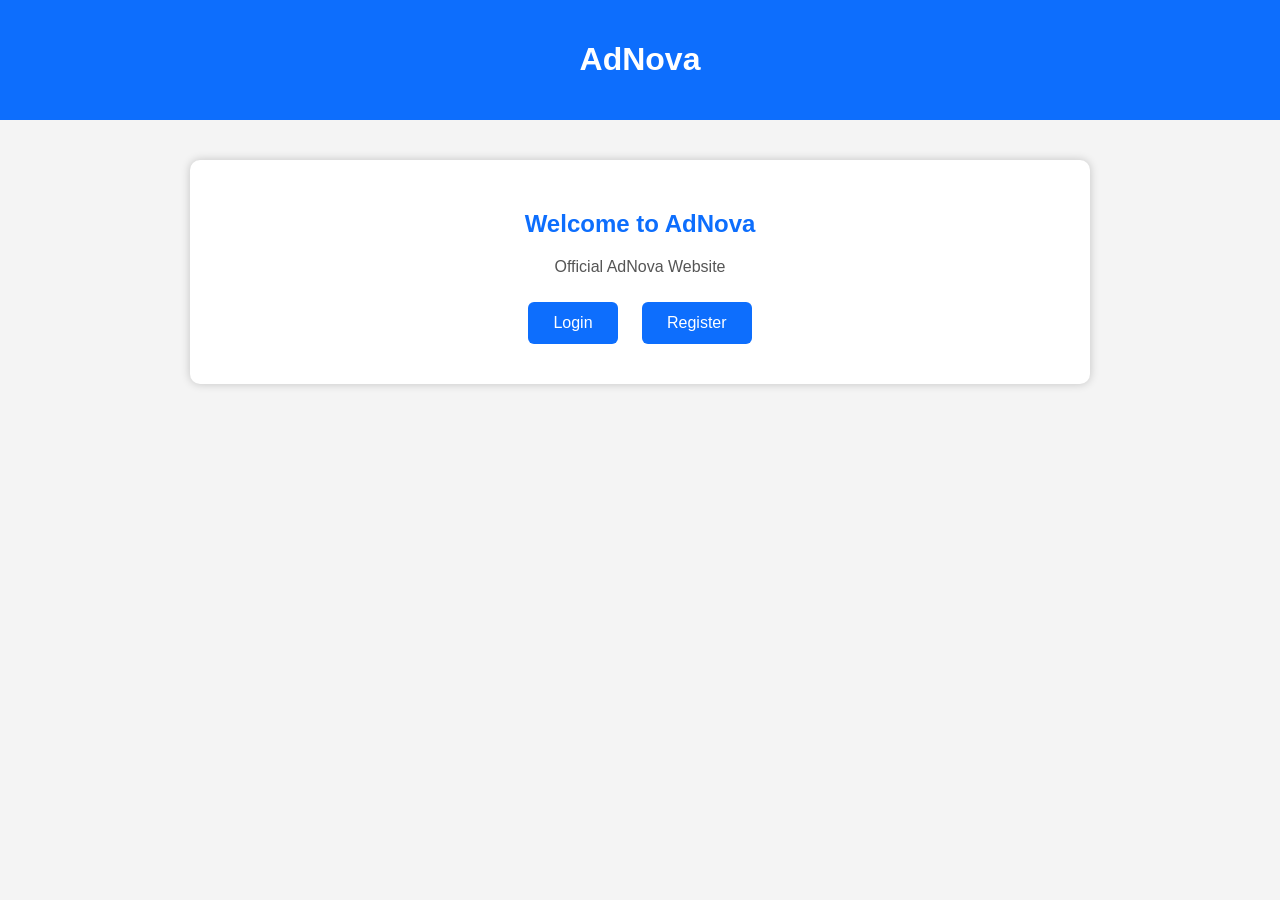
<file: index.html>
<!DOCTYPE html>
<html lang="en">
<head>
<meta charset="UTF-8">
<meta name="viewport" content="width=device-width, initial-scale=1.0">
<title>AdNova</title>

<style>
body{
    margin:0;
    font-family:Arial,sans-serif;
    background:#f4f4f4;
}

header{
    background:#0d6efd;
    color:#fff;
    text-align:center;
    padding:20px;
}

.container{
    max-width:900px;
    margin:40px auto;
    text-align:center;
}

.card{
    background:#fff;
    padding:30px;
    border-radius:10px;
    box-shadow:0 0 10px rgba(0,0,0,.2);
}

h2{
    color:#0d6efd;
}

p{
    color:#555;
}

.btn{
    display:inline-block;
    margin:10px;
    padding:12px 25px;
    background:#0d6efd;
    color:#fff;
    text-decoration:none;
    border-radius:6px;
}

.btn:hover{
    background:#084298;
}
</style>
</head>

<body>

<header>
    <h1>AdNova</h1>
</header>

<div class="container">
    <div class="card">
        <h2>Welcome to AdNova</h2>
        <p>Official AdNova Website</p>

        <a href="login.html" class="btn">Login</a>
        <a href="register.html" class="btn">Register</a>
    </div>
</div>

</body>
</html>
</file>
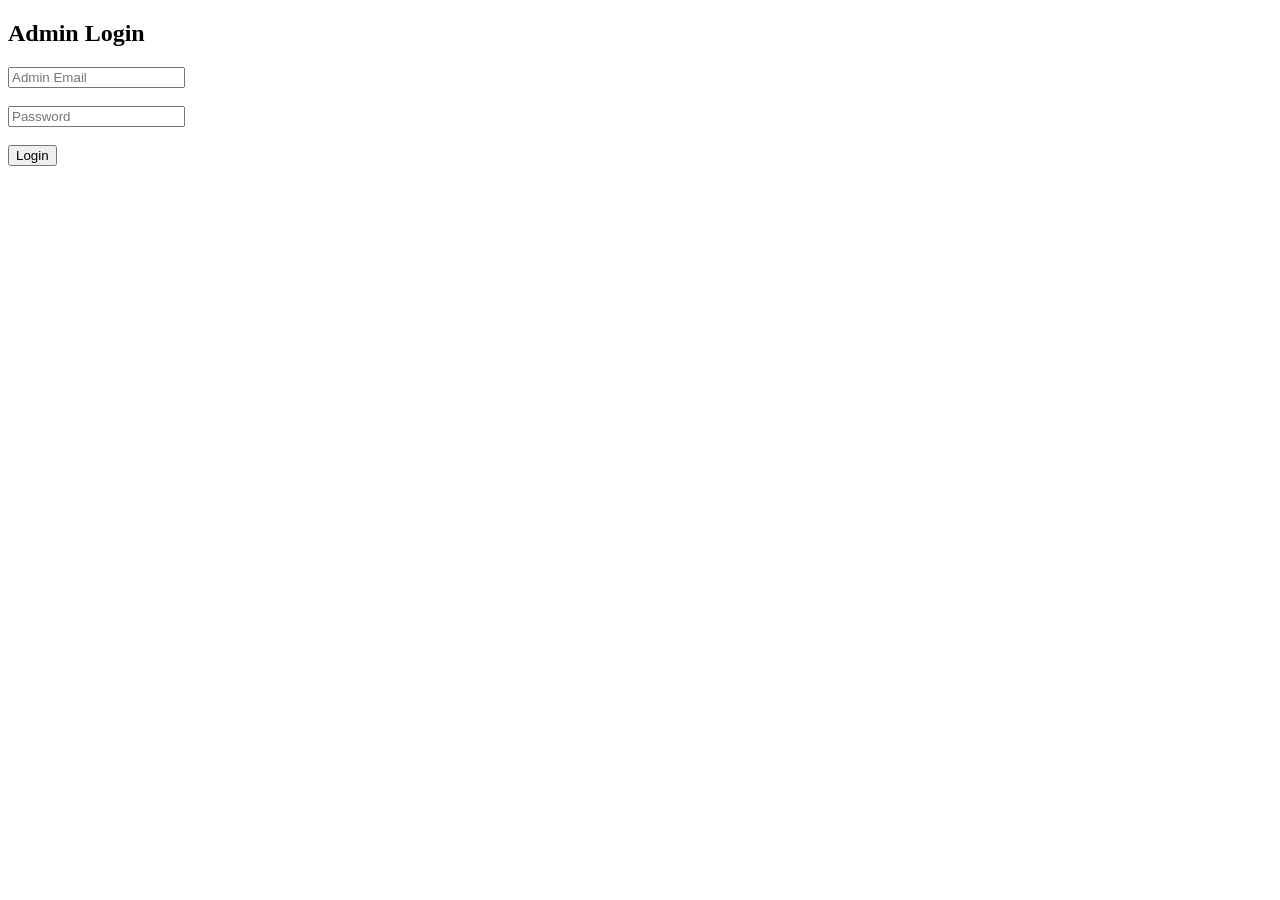
<file: admin/index.html>
<!DOCTYPE html>
<html lang="ur">
<head>
  <meta charset="UTF-8">
  <meta name="viewport" content="width=device-width, initial-scale=1.0">
  <title>Admin Login</title>
</head>
<body>

  <h2>Admin Login</h2>

  <form>
    <input type="email" placeholder="Admin Email" required><br><br>

    <input type="password" placeholder="Password" required><br><br>

    <button type="submit">Login</button>
  </form>

</body>
</html>
</file>
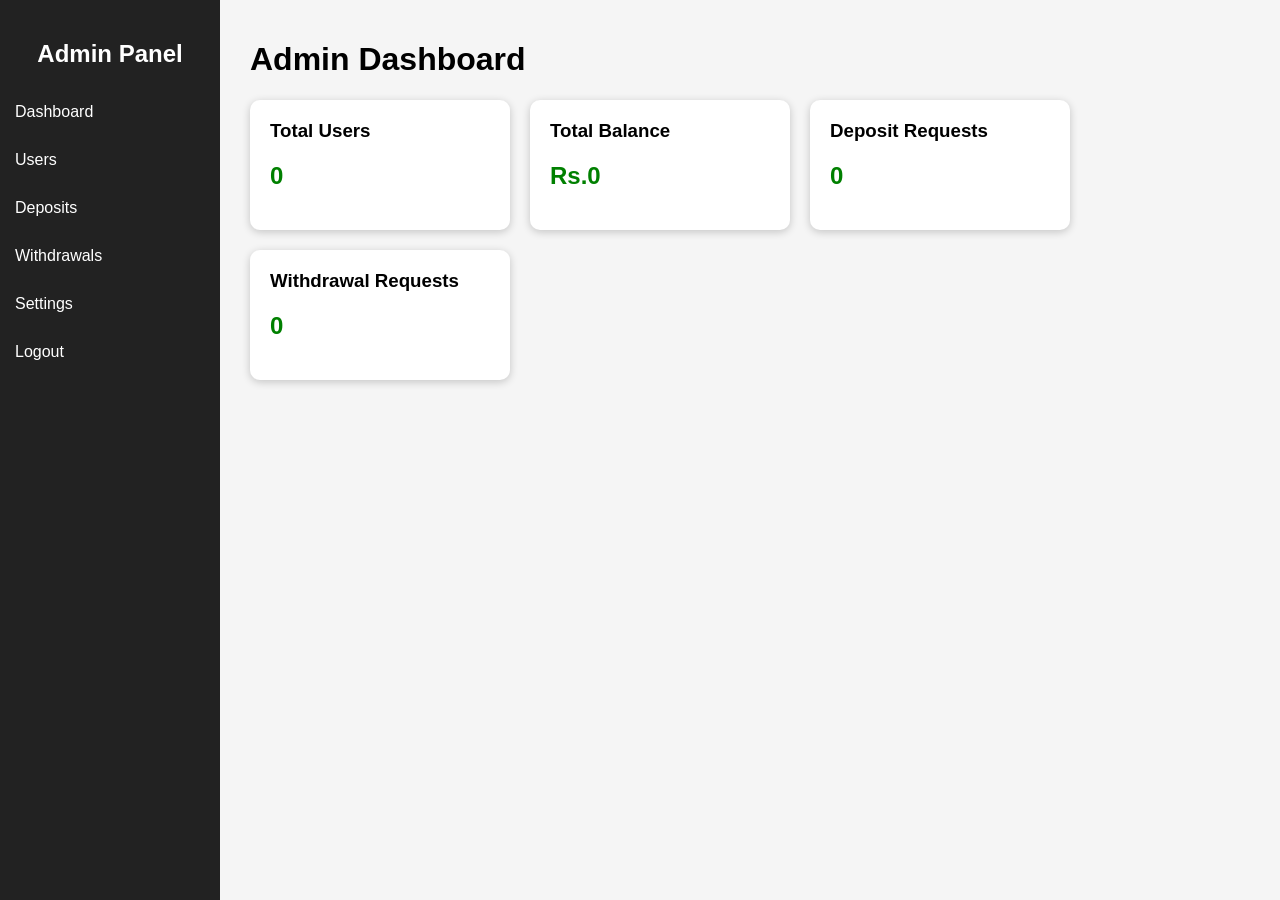
<file: dashboard.html>
<!DOCTYPE html>
<html lang="ur">
<head>
<meta charset="UTF-8">
<meta name="viewport" content="width=device-width, initial-scale=1.0">
<title>Admin Dashboard</title>

<style>
body{
    margin:0;
    font-family:Arial,sans-serif;
    background:#f5f5f5;
}
.sidebar{
    width:220px;
    height:100vh;
    background:#222;
    color:#fff;
    position:fixed;
    padding-top:20px;
}
.sidebar h2{
    text-align:center;
}
.sidebar a{
    display:block;
    color:#fff;
    text-decoration:none;
    padding:15px;
}
.sidebar a:hover{
    background:#444;
}
.main{
    margin-left:230px;
    padding:20px;
}
.cards{
    display:flex;
    gap:20px;
    flex-wrap:wrap;
}
.card{
    background:#fff;
    padding:20px;
    border-radius:10px;
    width:220px;
    box-shadow:0 2px 8px rgba(0,0,0,.2);
}
.card h3{
    margin:0;
}
.card h2{
    color:green;
}
</style>

</head>
<body>

<div class="sidebar">
<h2>Admin Panel</h2>

<a href="#">Dashboard</a>
<a href="#">Users</a>
<a href="#">Deposits</a>
<a href="#">Withdrawals</a>
<a href="#">Settings</a>
<a href="index.html">Logout</a>

</div>

<div class="main">

<h1>Admin Dashboard</h1>

<div class="cards">

<div class="card">
<h3>Total Users</h3>
<h2>0</h2>
</div>

<div class="card">
<h3>Total Balance</h3>
<h2>Rs.0</h2>
</div>

<div class="card">
<h3>Deposit Requests</h3>
<h2>0</h2>
</div>

<div class="card">
<h3>Withdrawal Requests</h3>
<h2>0</h2>
</div>

</div>

</div>

</body>
</html>
</file>
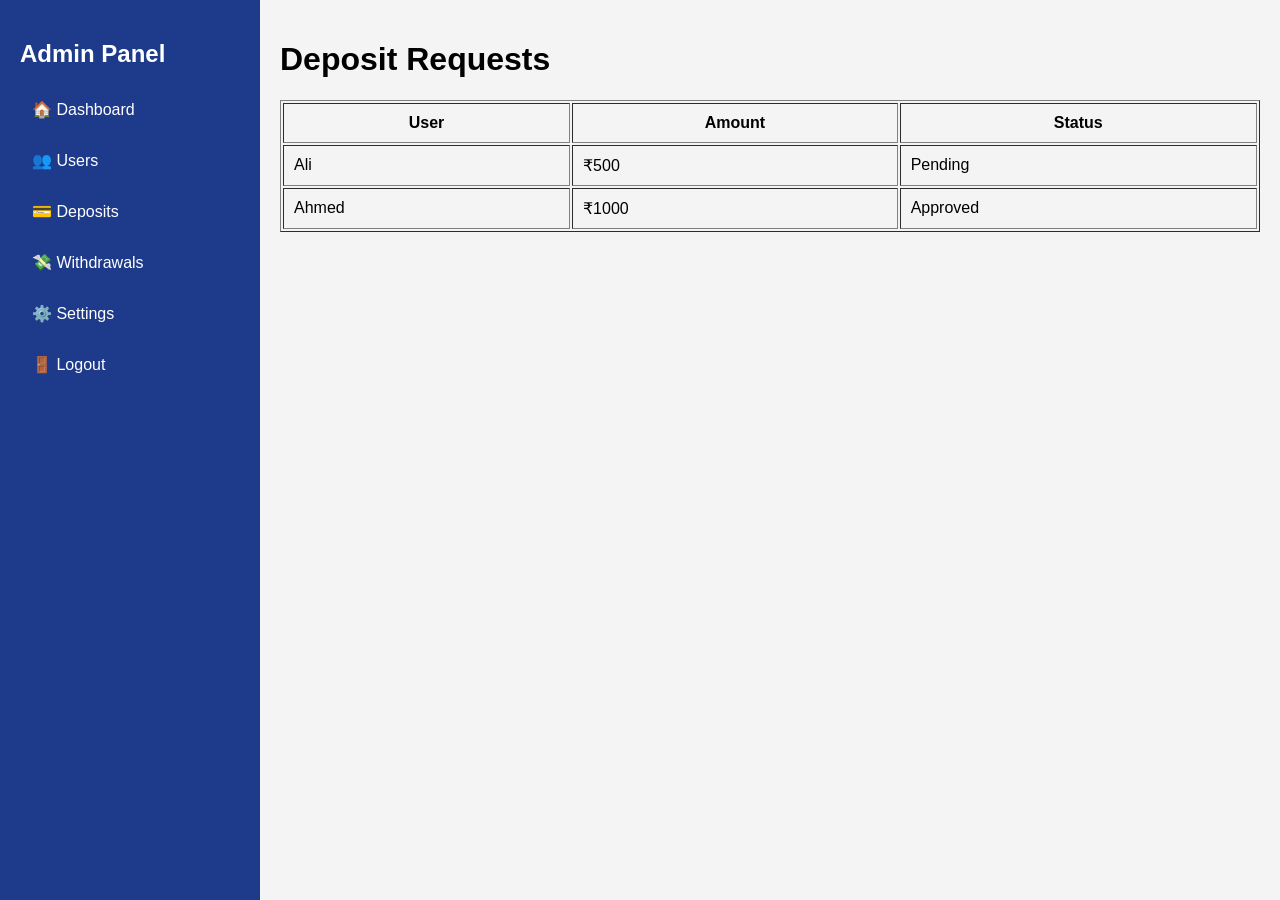
<file: deposits.html>
<!DOCTYPE html>
<html lang="en">
<head>
<meta charset="UTF-8">
<meta name="viewport" content="width=device-width, initial-scale=1.0">
<title>Deposit Requests</title>
<link rel="stylesheet" href="style.css">
</head>
<body>

<div class="sidebar">
<h2>Admin Panel</h2>

<a href="dashboard.html">🏠 Dashboard</a>
<a href="users.html">👥 Users</a>
<a href="deposits.html">💳 Deposits</a>
<a href="withdrawals.html">💸 Withdrawals</a>
<a href="settings.html">⚙️ Settings</a>
<a href="index.html">🚪 Logout</a>
</div>

<div class="main">
<h1>Deposit Requests</h1>

<table border="1" width="100%" cellpadding="10">
<tr>
<th>User</th>
<th>Amount</th>
<th>Status</th>
</tr>

<tr>
<td>Ali</td>
<td>₹500</td>
<td>Pending</td>
</tr>

<tr>
<td>Ahmed</td>
<td>₹1000</td>
<td>Approved</td>
</tr>

</table>

</div>

</body>
</html>
</file>
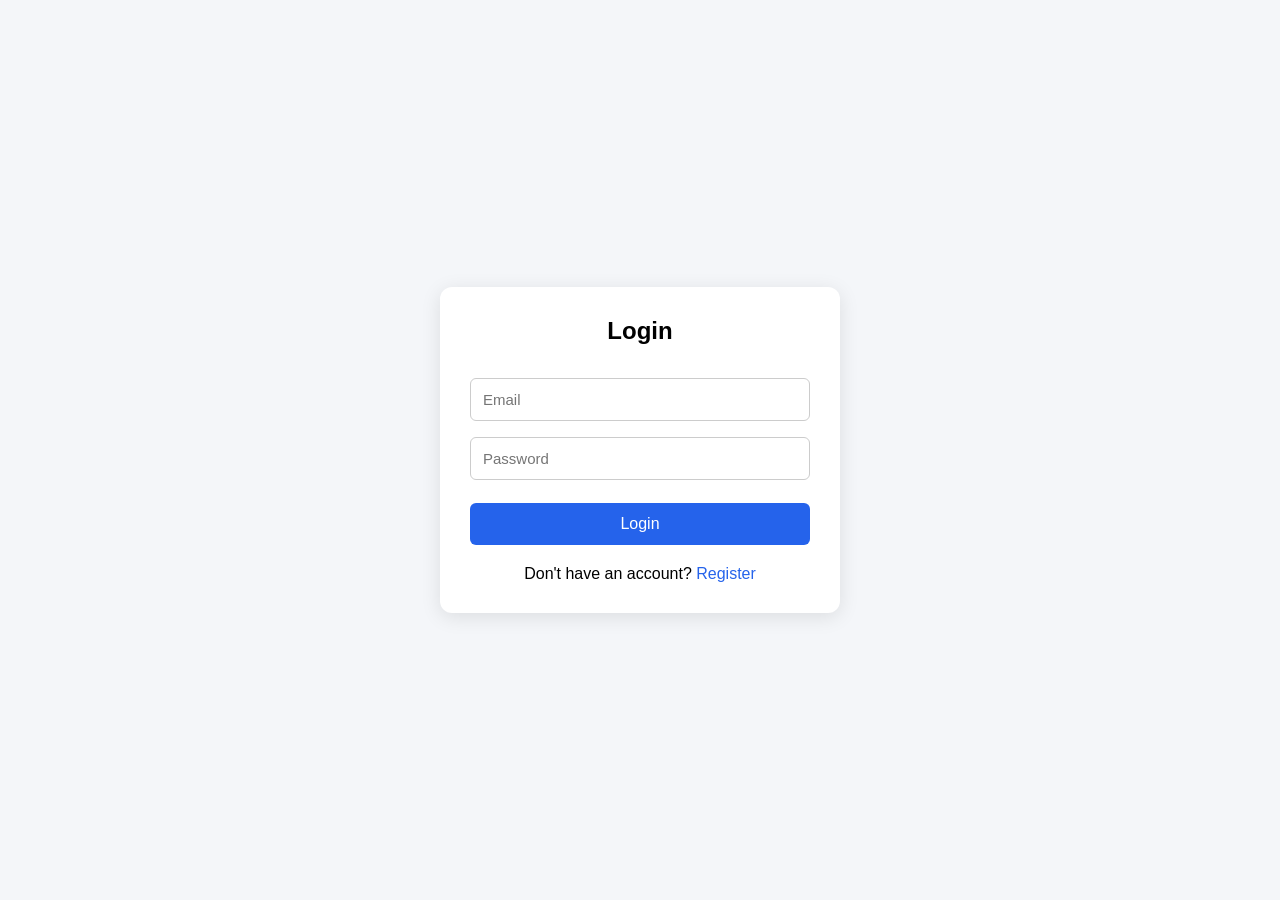
<file: login.html>
<!DOCTYPE html>
<html lang="en">
<head>
<meta charset="UTF-8">
<meta name="viewport" content="width=device-width, initial-scale=1.0">
<title>Login - AdNova</title>

<style>
*{
    box-sizing:border-box;
    margin:0;
    padding:0;
    font-family:Arial,sans-serif;
}

body{
    background:#f4f6f9;
    display:flex;
    justify-content:center;
    align-items:center;
    min-height:100vh;
}

.box{
    background:white;
    width:90%;
    max-width:400px;
    padding:30px;
    border-radius:12px;
    box-shadow:0 4px 20px rgba(0,0,0,.1);
}

h2{
    text-align:center;
    margin-bottom:25px;
}

input{
    width:100%;
    padding:12px;
    margin:8px 0;
    border:1px solid #ccc;
    border-radius:6px;
    font-size:15px;
}

button{
    width:100%;
    padding:12px;
    margin-top:15px;
    background:#2563eb;
    color:white;
    border:none;
    border-radius:6px;
    font-size:16px;
    cursor:pointer;
}

.message{
    text-align:center;
    margin-top:15px;
    font-size:14px;
}

a{
    color:#2563eb;
    text-decoration:none;
}
</style>
</head>

<body>

<div class="box">

<h2>Login</h2>

<form id="loginForm">

<input type="email" id="email" placeholder="Email" required>

<input type="password" id="password" placeholder="Password" required>

<button type="submit">Login</button>

</form>

<div class="message" id="message"></div>

<p style="text-align:center;margin-top:20px;">
Don't have an account?
<a href="register.html">Register</a>
</p>

</div>

<script>

document.getElementById("loginForm").addEventListener("submit", function(e){

e.preventDefault();

const email = document.getElementById("email").value.trim();
const password = document.getElementById("password").value;

let users = JSON.parse(localStorage.getItem("adnovaUsers")) || [];

const user = users.find(function(u){
    return u.email === email && u.password === password;
});

if(user){

localStorage.setItem("adnovaLoggedInUser", JSON.stringify(user));

document.getElementById("message").innerHTML =
"Login successful!";

setTimeout(function(){
    window.location.href = "plans.html";
}, 1000);

}else{

document.getElementById("message").innerHTML =
"Invalid email or password.";

}

});

</script>

</body>
</html>
</file>
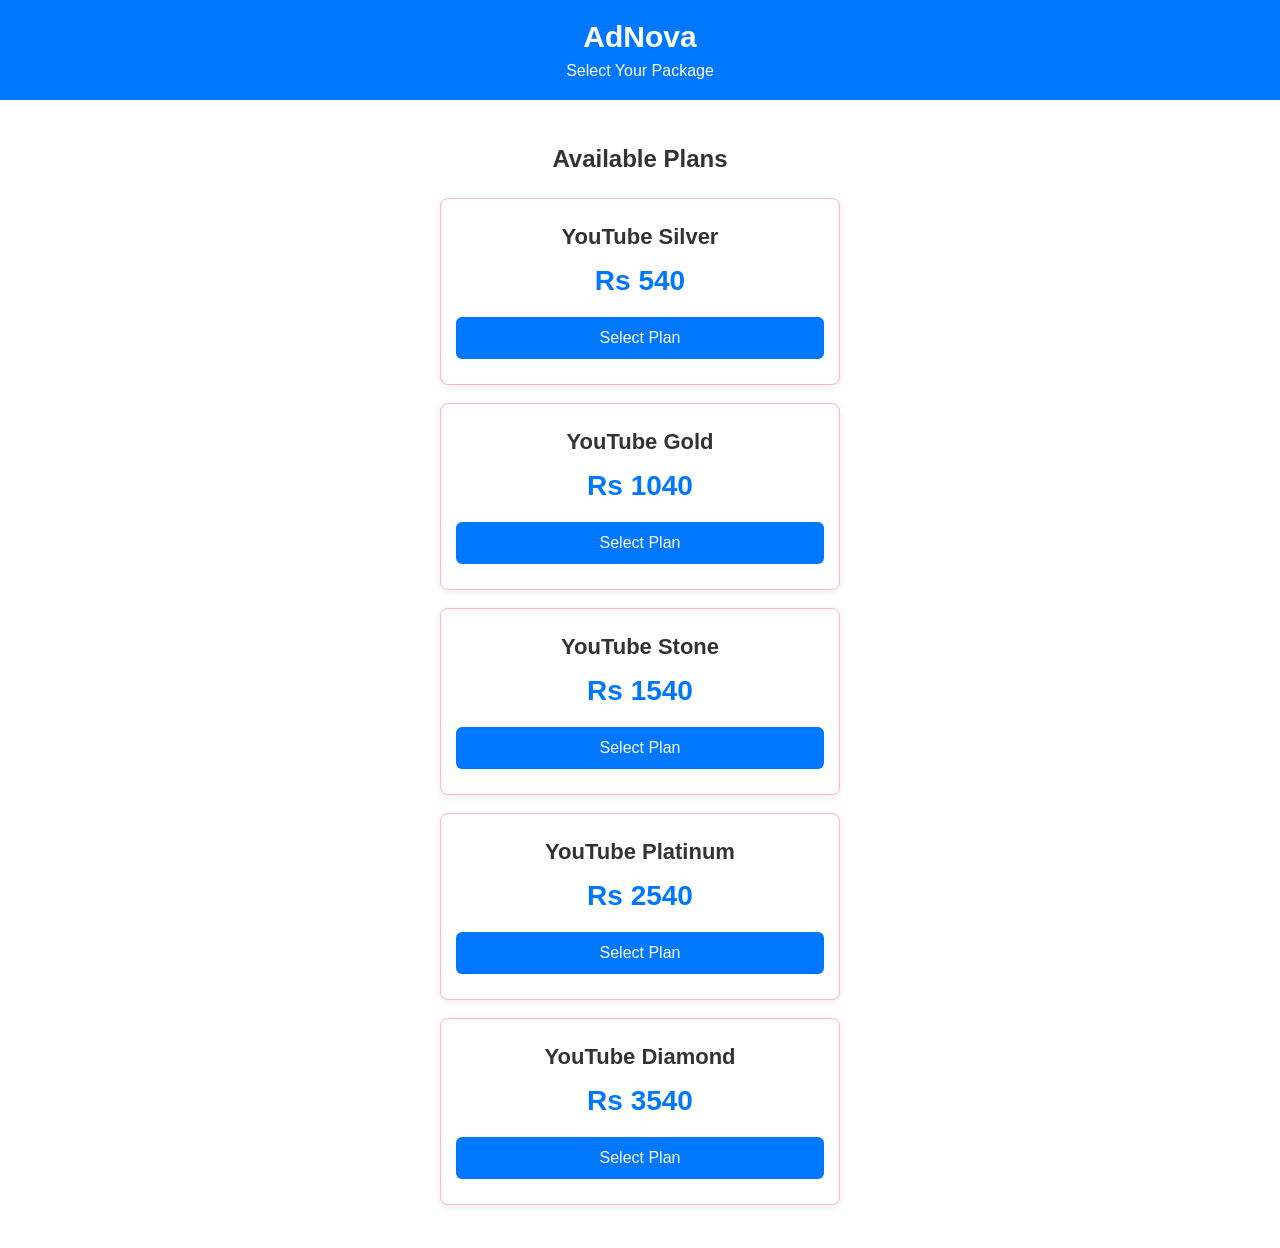
<file: payment.html>
<!DOCTYPE html>
<html lang="en">
<head>
<meta charset="UTF-8">
<meta name="viewport" content="width=device-width, initial-scale=1.0">

<title>AdNova Payment</title>

<style>
*{
    box-sizing:border-box;
    margin:0;
    padding:0;
    font-family:Arial,sans-serif;
}

body{
    background:#f4f6f9;
    min-height:100vh;
}

.header{
    background:#0077ff;
    color:white;
    text-align:center;
    padding:20px;
}

.container{
    width:90%;
    max-width:500px;
    margin:25px auto;
}

.box{
    background:white;
    padding:25px;
    border-radius:12px;
    box-shadow:0 3px 15px rgba(0,0,0,.1);
}

h2{
    text-align:center;
    margin-bottom:20px;
}

.payment-info{
    background:#eef5ff;
    padding:18px;
    border-radius:8px;
    margin-bottom:20px;
}

.payment-info p{
    margin:10px 0;
    font-size:16px;
}

.amount{
    font-size:24px;
    font-weight:bold;
    color:#0077ff;
}

label{
    display:block;
    margin-top:15px;
    margin-bottom:6px;
    font-weight:bold;
}

input{
    width:100%;
    padding:12px;
    border:1px solid #ccc;
    border-radius:6px;
    font-size:15px;
}

button{
    width:100%;
    padding:13px;
    margin-top:20px;
    background:#0077ff;
    color:white;
    border:none;
    border-radius:6px;
    font-size:16px;
    cursor:pointer;
}

button:hover{
    background:#005fcc;
}

.message{
    text-align:center;
    margin-top:15px;
    font-weight:bold;
}
</style>
</head>

<body>

<div class="header">
    <h1>AdNova Payment</h1>
</div>

<div class="container">

<div class="box">

<h2>Complete Your Payment</h2>

<div class="payment-info">

<p>
<strong>Selected Package:</strong>
<span id="planName">Loading...</span>
</p>

<p>
<strong>Payment Amount:</strong>
<span class="amount" id="planPrice">Loading...</span>
</p>

<hr>

<p>
<strong>Payment Method:</strong>
EasyPaisa
</p>

<p>
<strong>Account Name:</strong>
Muhammad Sajid
</p>

<p>
<strong>Account Number:</strong>
03482529433
</p>

</div>

<form id="paymentForm">

<label>Transaction ID</label>

<input
type="text"
id="transactionId"
placeholder="Enter Transaction ID"
required
>

<label>Payment Screenshot</label>

<input
type="file"
id="paymentScreenshot"
accept="image/*"
required
>

<button type="submit">
Submit Payment
</button>

</form>

<div class="message" id="message"></div>

</div>

</div>

<script>

const loggedInUser =
JSON.parse(localStorage.getItem("adnovaLoggedInUser"));

const selectedPlan =
JSON.parse(localStorage.getItem("adnovaSelectedPlan"));

if(!loggedInUser){

window.location.href = "login.html";

}

if(!selectedPlan){

window.location.href = "plans.html";

}

document.getElementById("planName").innerText =
selectedPlan.plan;

document.getElementById("planPrice").innerText =
selectedPlan.price;


document.getElementById("paymentForm")
.addEventListener("submit", function(e){

e.preventDefault();

const transactionId =
document.getElementById("transactionId").value.trim();

const screenshot =
document.getElementById("paymentScreenshot").files[0];

if(!screenshot){

document.getElementById("message").innerText =
"Please upload payment screenshot.";

return;

}

let payments =
JSON.parse(localStorage.getItem("adnovaPayments")) || [];

const newPayment = {

name: loggedInUser.name,

email: loggedInUser.email,

plan: selectedPlan.plan,

price: selectedPlan.price,

transactionId: transactionId,

screenshotName: screenshot.name,

status: "Pending",

date: new Date().toLocaleString()

};

payments.push(newPayment);

localStorage.setItem(
"adnovaPayments",
JSON.stringify(payments)
);

document.getElementById("message").innerText =
"Payment submitted successfully. Waiting for Admin approval.";

document.getElementById("paymentForm").reset();

});

</script>

</body>
</html>
</file>
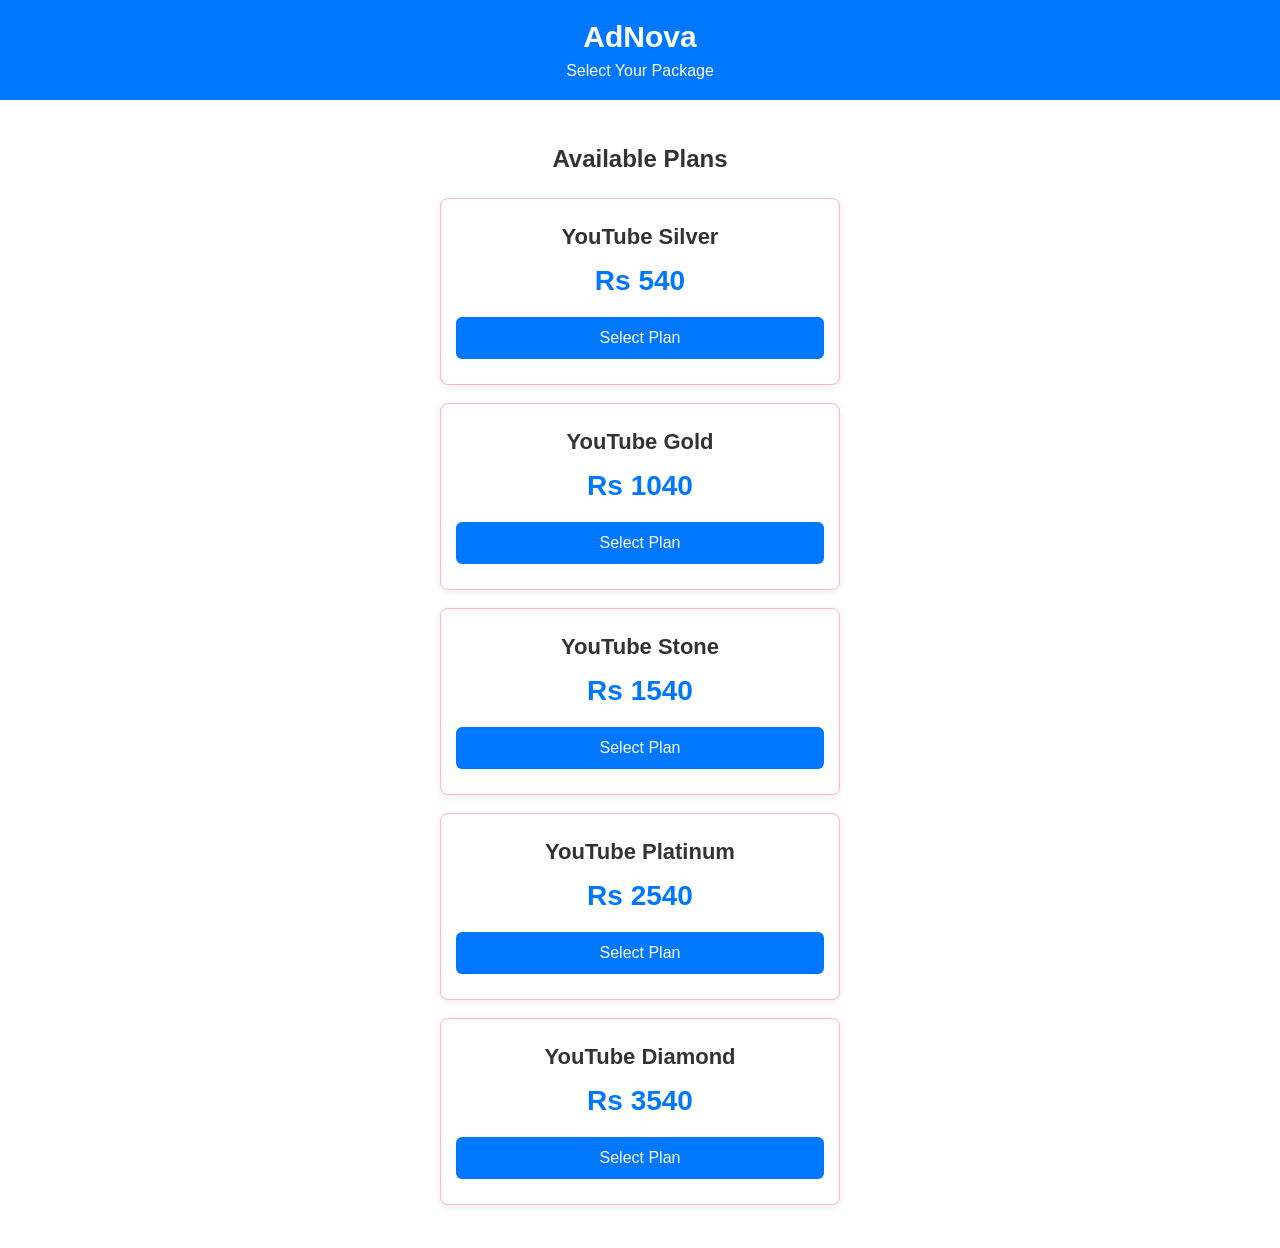
<file: plans.html>
<!DOCTYPE html>
<html lang="en">
<head>
<meta charset="UTF-8">
<meta name="viewport" content="width=device-width, initial-scale=1.0">

<title>AdNova Plans</title>

<style>
*{
    box-sizing:border-box;
}

body{
    margin:0;
    font-family:Arial,sans-serif;
    background:#ffffff;
    text-align:center;
}

.header{
    background:#0077ff;
    color:white;
    padding:20px;
}

.header h1{
    margin:0;
    font-size:30px;
}

.header p{
    margin:8px 0 0;
}

.container{
    padding:25px 15px;
}

h2{
    color:#333;
    margin-bottom:25px;
}

.plan{
    width:90%;
    max-width:400px;
    margin:18px auto;
    padding:25px 15px;
    background:white;
    border:1px solid #ffb6c1;
    border-radius:8px;
    box-shadow:0 2px 8px rgba(0,0,0,0.08);
}

.plan h3{
    margin:0 0 15px;
    font-size:22px;
    color:#333;
}

.price{
    font-size:28px;
    font-weight:bold;
    color:#0077ff;
    margin-bottom:20px;
}

.plan button{
    width:100%;
    padding:12px;
    background:#0077ff;
    color:white;
    border:none;
    border-radius:6px;
    font-size:16px;
    cursor:pointer;
}

.plan button:hover{
    background:#005fcc;
}
</style>
</head>

<body>

<div class="header">
    <h1>AdNova</h1>
    <p>Select Your Package</p>
</div>

<div class="container">

<h2>Available Plans</h2>

<div class="plan">
    <h3>YouTube Silver</h3>
    <div class="price">Rs 540</div>

    <button onclick="selectPlan('YouTube Silver','Rs 540')">
        Select Plan
    </button>
</div>


<div class="plan">
    <h3>YouTube Gold</h3>
    <div class="price">Rs 1040</div>

    <button onclick="selectPlan('YouTube Gold','Rs 1040')">
        Select Plan
    </button>
</div>


<div class="plan">
    <h3>YouTube Stone</h3>
    <div class="price">Rs 1540</div>

    <button onclick="selectPlan('YouTube Stone','Rs 1540')">
        Select Plan
    </button>
</div>


<div class="plan">
    <h3>YouTube Platinum</h3>
    <div class="price">Rs 2540</div>

    <button onclick="selectPlan('YouTube Platinum','Rs 2540')">
        Select Plan
    </button>
</div>


<div class="plan">
    <h3>YouTube Diamond</h3>
    <div class="price">Rs 3540</div>

    <button onclick="selectPlan('YouTube Diamond','Rs 3540')">
        Select Plan
    </button>
</div>

</div>


<script>

function selectPlan(planName, planPrice){

    const selectedPlan = {

        plan: planName,

        price: planPrice

    };

    localStorage.setItem(

        "adnovaSelectedPlan",

        JSON.stringify(selectedPlan)

    );

    window.location.href = "payment.html";

}

</script>

</body>
</html>
</file>
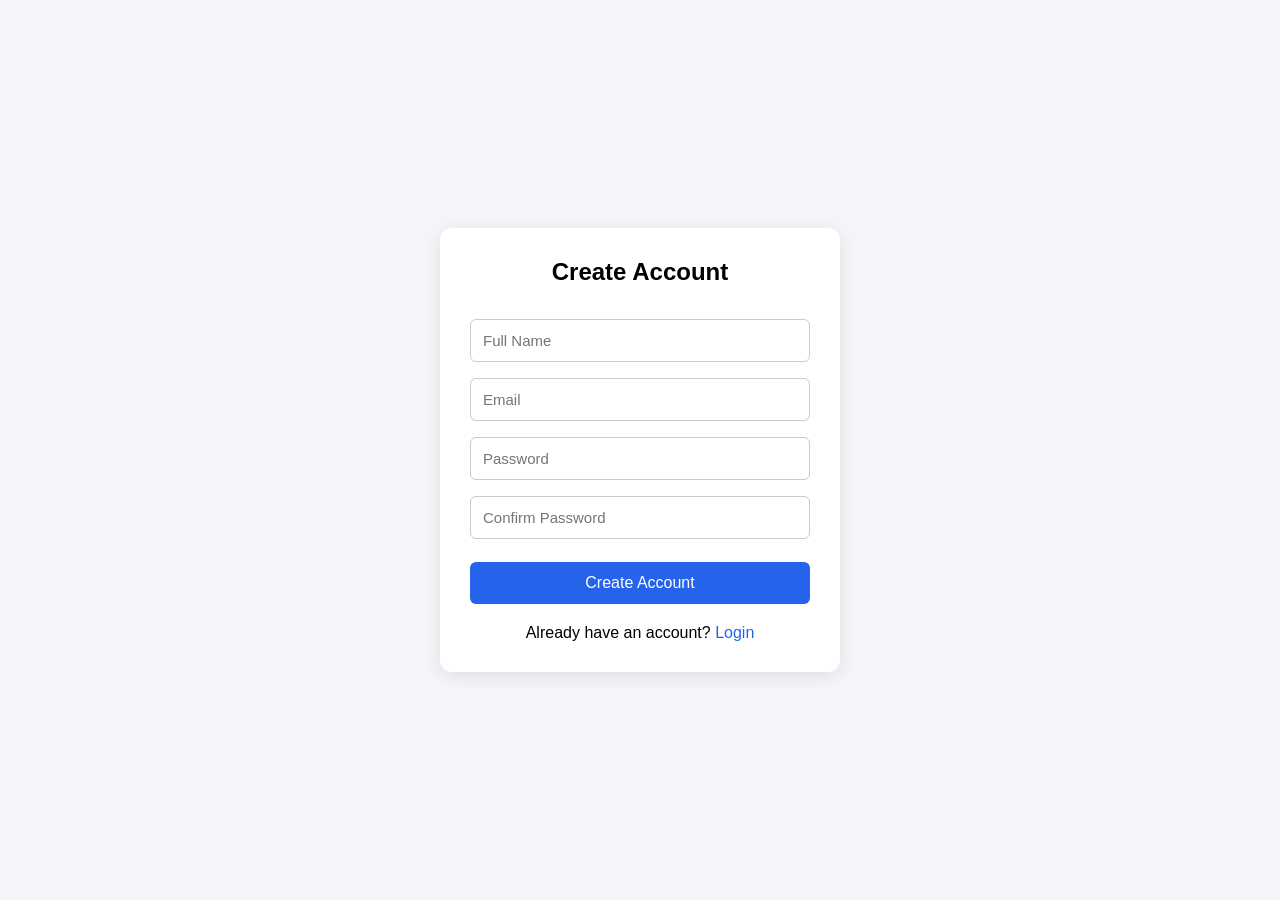
<file: register.html>
<!DOCTYPE html>
<html lang="en">
<head>
<meta charset="UTF-8">
<meta name="viewport" content="width=device-width, initial-scale=1.0">

<title>Register - AdNova</title>

<style>
*{
    box-sizing:border-box;
    margin:0;
    padding:0;
    font-family:Arial,sans-serif;
}

body{
    background:#f4f6f9;
    display:flex;
    justify-content:center;
    align-items:center;
    min-height:100vh;
}

.box{
    background:white;
    width:90%;
    max-width:400px;
    padding:30px;
    border-radius:12px;
    box-shadow:0 4px 20px rgba(0,0,0,.1);
}

h2{
    text-align:center;
    margin-bottom:25px;
}

input{
    width:100%;
    padding:12px;
    margin:8px 0;
    border:1px solid #ccc;
    border-radius:6px;
    font-size:15px;
}

button{
    width:100%;
    padding:12px;
    margin-top:15px;
    background:#2563eb;
    color:white;
    border:none;
    border-radius:6px;
    font-size:16px;
    cursor:pointer;
}

.message{
    text-align:center;
    margin-top:15px;
    font-size:14px;
}

a{
    color:#2563eb;
    text-decoration:none;
}
</style>
</head>

<body>

<div class="box">

<h2>Create Account</h2>

<form id="registerForm">

<input
type="text"
id="name"
placeholder="Full Name"
required
>

<input
type="email"
id="email"
placeholder="Email"
required
>

<input
type="password"
id="password"
placeholder="Password"
required
>

<input
type="password"
id="confirmPassword"
placeholder="Confirm Password"
required
>

<button type="submit">
Create Account
</button>

</form>

<div class="message" id="message"></div>

<p style="text-align:center;margin-top:20px;">
Already have an account?
<a href="login.html">Login</a>
</p>

</div>

<script>

document.getElementById("registerForm").addEventListener("submit",function(e){

e.preventDefault();

const name =
document.getElementById("name").value.trim();

const email =
document.getElementById("email").value.trim();

const password =
document.getElementById("password").value;

const confirmPassword =
document.getElementById("confirmPassword").value;

const message =
document.getElementById("message");


if(password !== confirmPassword){

message.innerHTML =
"Passwords do not match.";

return;

}


let users =
JSON.parse(localStorage.getItem("adnovaUsers")) || [];


const existingUser =
users.find(function(user){

return user.email === email;

});


if(existingUser){

message.innerHTML =
"This email is already registered.";

return;

}


const newUser = {

name:name,

email:email,

password:password

};


users.push(newUser);


localStorage.setItem(
"adnovaUsers",
JSON.stringify(users)
);


localStorage.setItem(
"adnovaLoggedInUser",
JSON.stringify(newUser)
);


message.innerHTML =
"Account created successfully!";


setTimeout(function(){

window.location.href =
"plans.html";

},1000);


});

</script>

</body>
</html>
</file>
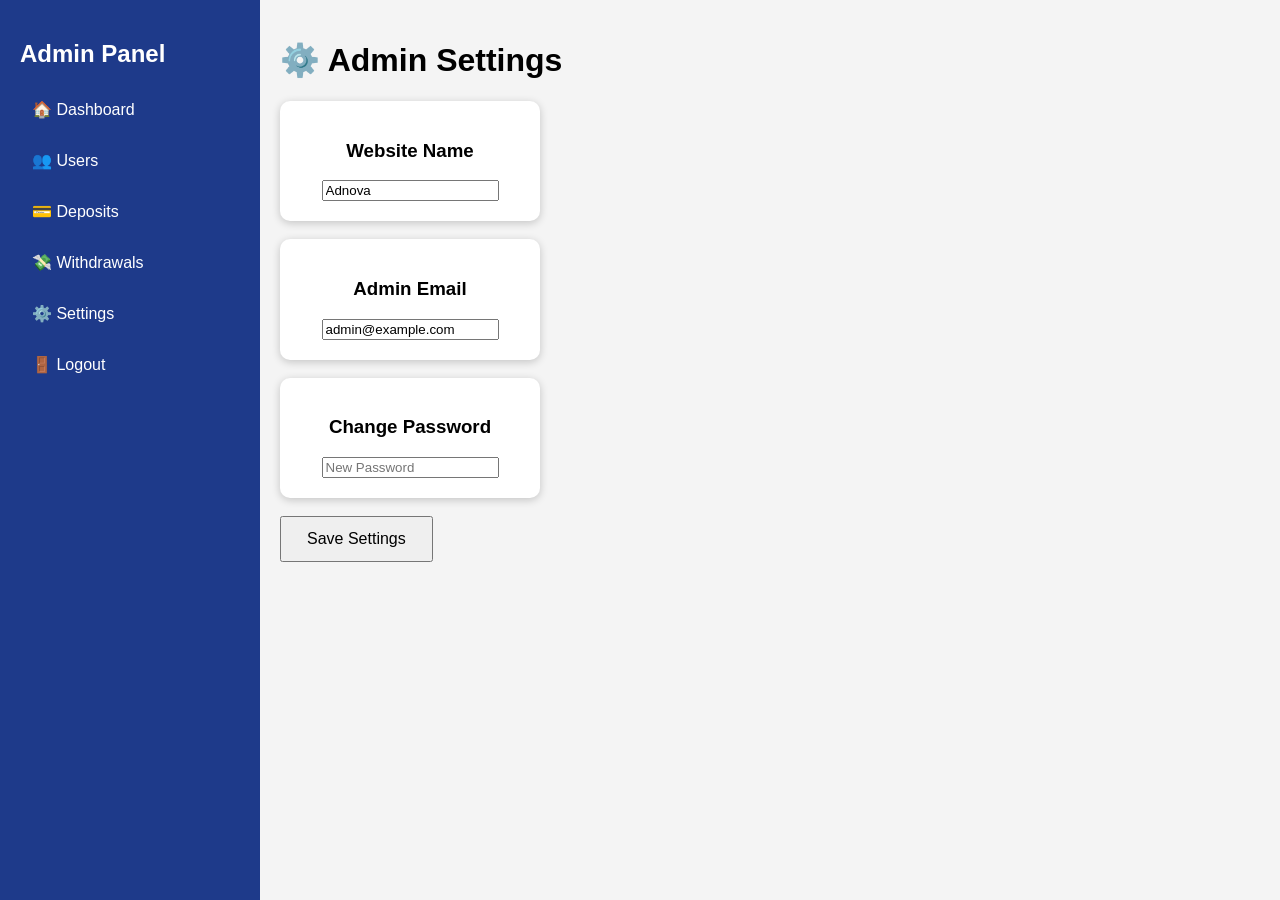
<file: settings.html>
<!DOCTYPE html>
<html lang="en">
<head>
<meta charset="UTF-8">
<meta name="viewport" content="width=device-width, initial-scale=1.0">
<title>Admin Settings</title>
<link rel="stylesheet" href="style.css">
</head>

<body>

<div class="sidebar">

<h2>Admin Panel</h2>

<a href="dashboard.html">🏠 Dashboard</a>
<a href="users.html">👥 Users</a>
<a href="deposits.html">💳 Deposits</a>
<a href="withdrawals.html">💸 Withdrawals</a>
<a href="settings.html">⚙️ Settings</a>
<a href="index.html">🚪 Logout</a>

</div>

<div class="main">

<h1>⚙️ Admin Settings</h1>

<div class="card">
<h3>Website Name</h3>
<input type="text" value="Adnova">
</div>

<br>

<div class="card">
<h3>Admin Email</h3>
<input type="email" value="admin@example.com">
</div>

<br>

<div class="card">
<h3>Change Password</h3>
<input type="password" placeholder="New Password">
</div>

<br>

<button style="padding:12px 25px;font-size:16px;">
Save Settings
</button>

</div>

</body>
</html>
</file>
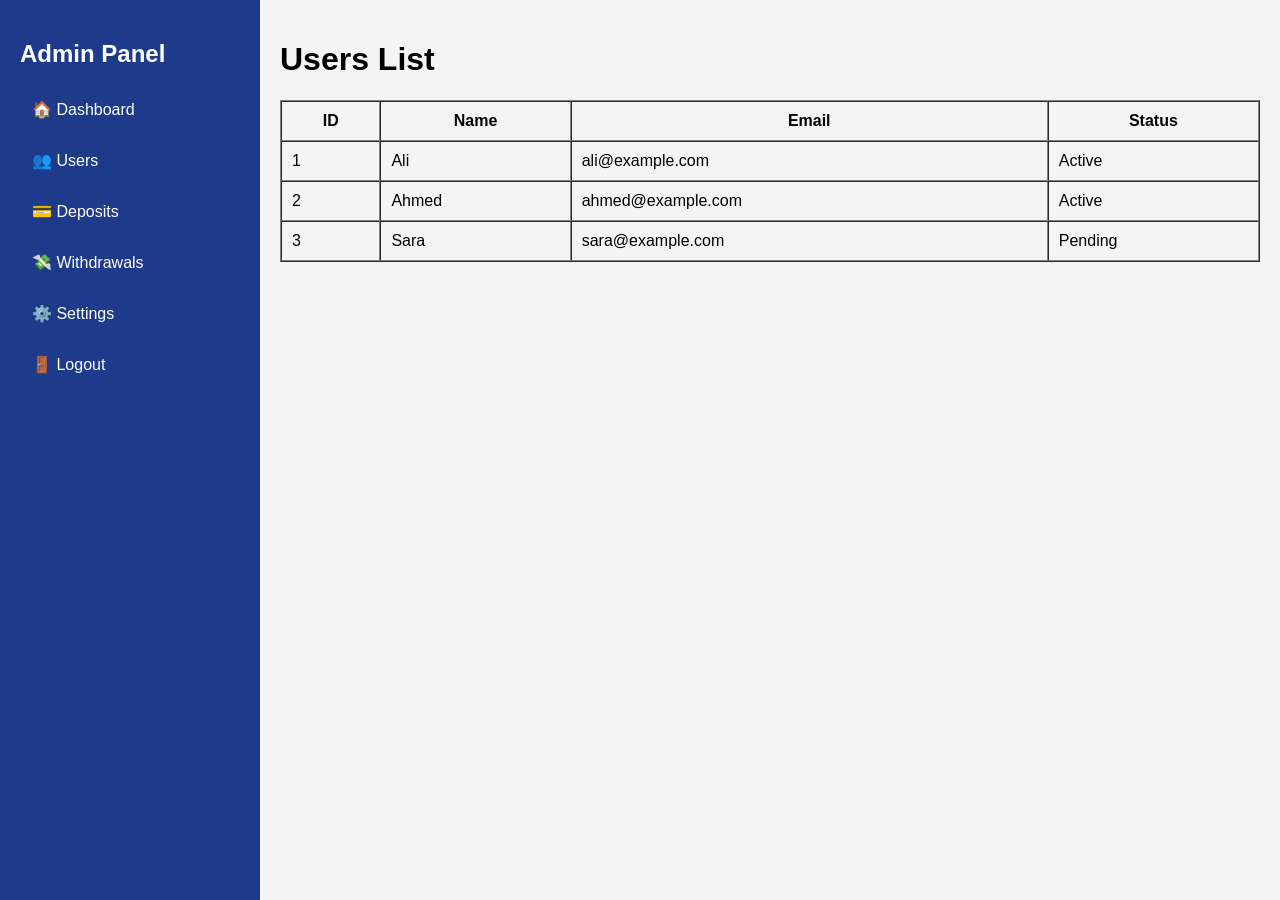
<file: users.html>
<!DOCTYPE html>
<html lang="en">
<head>
<meta charset="UTF-8">
<meta name="viewport" content="width=device-width, initial-scale=1.0">
<title>Users</title>

<link rel="stylesheet" href="style.css">

</head>
<body>

<div class="sidebar">

<h2>Admin Panel</h2>

<a href="dashboard.html">🏠 Dashboard</a>
<a href="users.html">👥 Users</a>
<a href="deposits.html">💳 Deposits</a>
<a href="withdrawals.html">💸 Withdrawals</a>
<a href="settings.html">⚙️ Settings</a>
<a href="index.html">🚪 Logout</a>

</div>

<div class="main">

<h1>Users List</h1>

<table border="1" cellpadding="10" cellspacing="0" width="100%">
<tr>
<th>ID</th>
<th>Name</th>
<th>Email</th>
<th>Status</th>
</tr>

<tr>
<td>1</td>
<td>Ali</td>
<td>ali@example.com</td>
<td>Active</td>
</tr>

<tr>
<td>2</td>
<td>Ahmed</td>
<td>ahmed@example.com</td>
<td>Active</td>
</tr>

<tr>
<td>3</td>
<td>Sara</td>
<td>sara@example.com</td>
<td>Pending</td>
</tr>

</table>

</div>

</body>
</html>
</file>
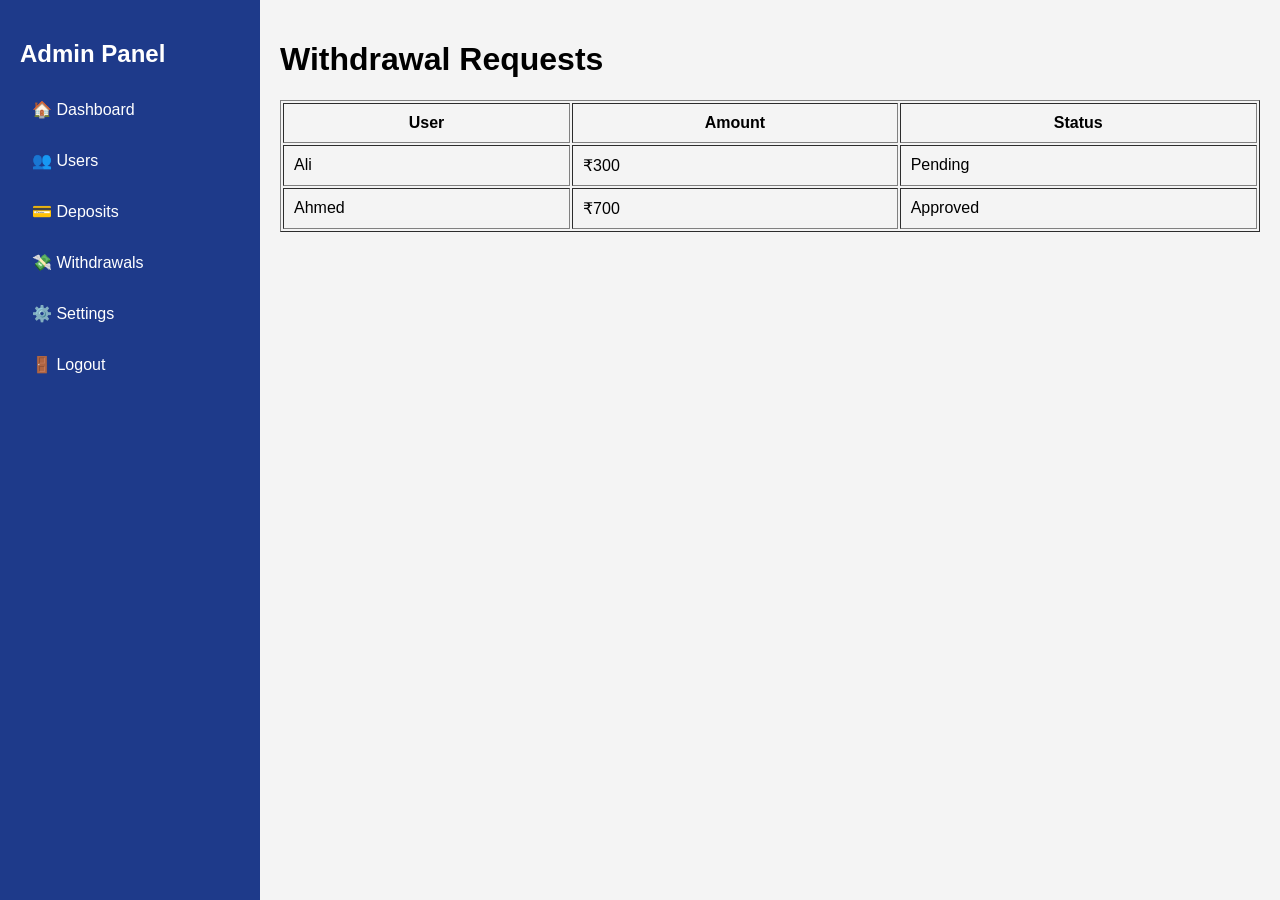
<file: withdrawals.html>
<!DOCTYPE html>
<html lang="en">
<head>
<meta charset="UTF-8">
<meta name="viewport" content="width=device-width, initial-scale=1.0">
<title>Withdrawal Requests</title>
<link rel="stylesheet" href="style.css">
</head>
<body>

<div class="sidebar">
<h2>Admin Panel</h2>

<a href="dashboard.html">🏠 Dashboard</a>
<a href="users.html">👥 Users</a>
<a href="deposits.html">💳 Deposits</a>
<a href="withdrawals.html">💸 Withdrawals</a>
<a href="settings.html">⚙️ Settings</a>
<a href="index.html">🚪 Logout</a>
</div>

<div class="main">
<h1>Withdrawal Requests</h1>

<table border="1" width="100%" cellpadding="10">
<tr>
<th>User</th>
<th>Amount</th>
<th>Status</th>
</tr>

<tr>
<td>Ali</td>
<td>₹300</td>
<td>Pending</td>
</tr>

<tr>
<td>Ahmed</td>
<td>₹700</td>
<td>Approved</td>
</tr>

</table>

</div>

</body>
</html>
</file>
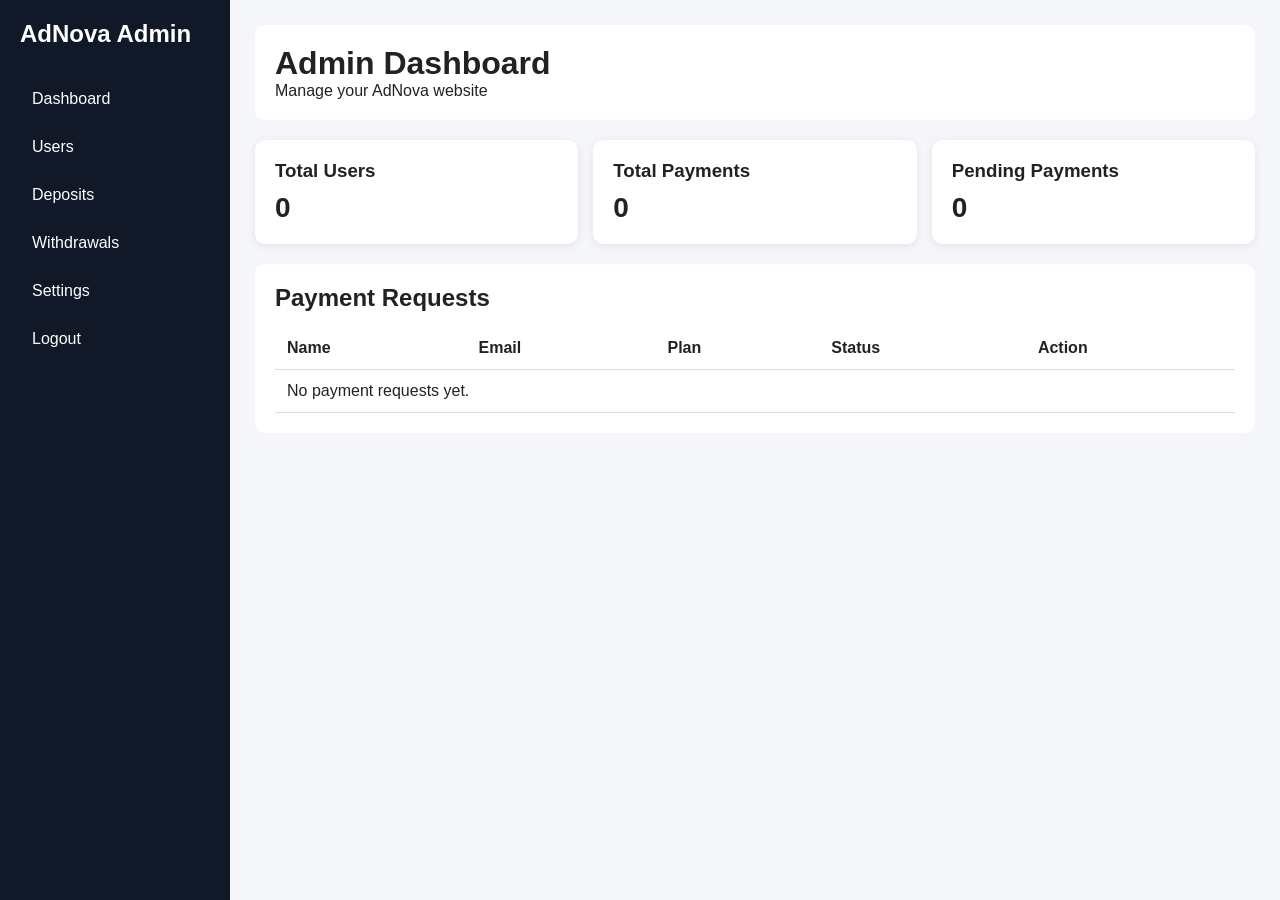
<file: admin/dashboard.html>
<!DOCTYPE html>
<html lang="en">
<head>
<meta charset="UTF-8">
<meta name="viewport" content="width=device-width, initial-scale=1.0">
<title>Admin Dashboard - AdNova</title>

<style>
*{
  box-sizing:border-box;
  margin:0;
  padding:0;
  font-family:Arial,sans-serif;
}

body{
  background:#f4f6f9;
  color:#222;
}

.sidebar{
  position:fixed;
  left:0;
  top:0;
  width:230px;
  height:100vh;
  background:#111827;
  color:white;
  padding:20px;
}

.sidebar h2{
  margin-bottom:30px;
}

.sidebar a{
  display:block;
  color:white;
  text-decoration:none;
  padding:12px;
  margin:6px 0;
  border-radius:6px;
}

.sidebar a:hover{
  background:#2563eb;
}

.main{
  margin-left:230px;
  padding:25px;
}

.header{
  background:white;
  padding:20px;
  border-radius:10px;
  margin-bottom:20px;
}

.cards{
  display:grid;
  grid-template-columns:repeat(3,1fr);
  gap:15px;
}

.card{
  background:white;
  padding:20px;
  border-radius:10px;
  box-shadow:0 2px 8px rgba(0,0,0,.08);
}

.card h3{
  margin-bottom:10px;
}

.card p{
  font-size:28px;
  font-weight:bold;
}

.section{
  background:white;
  margin-top:20px;
  padding:20px;
  border-radius:10px;
  overflow-x:auto;
}

table{
  width:100%;
  border-collapse:collapse;
  margin-top:15px;
}

th,td{
  padding:12px;
  border-bottom:1px solid #ddd;
  text-align:left;
}

button{
  padding:8px 12px;
  border:0;
  border-radius:5px;
  cursor:pointer;
}

.approve{
  background:#16a34a;
  color:white;
}

.reject{
  background:#dc2626;
  color:white;
}

@media(max-width:700px){
  .sidebar{
    width:100%;
    height:auto;
    position:relative;
  }

  .main{
    margin-left:0;
  }

  .cards{
    grid-template-columns:1fr;
  }
}
</style>
</head>

<body>

<div class="sidebar">
  <h2>AdNova Admin</h2>

  <a href="dashboard.html">Dashboard</a>
  <a href="../users.html">Users</a>
  <a href="../deposits.html">Deposits</a>
  <a href="../withdrawals.html">Withdrawals</a>
  <a href="../settings.html">Settings</a>
  <a href="../index.html">Logout</a>
</div>

<div class="main">

  <div class="header">
    <h1>Admin Dashboard</h1>
    <p>Manage your AdNova website</p>
  </div>

  <div class="cards">

    <div class="card">
      <h3>Total Users</h3>
      <p id="totalUsers">0</p>
    </div>

    <div class="card">
      <h3>Total Payments</h3>
      <p id="totalPayments">0</p>
    </div>

    <div class="card">
      <h3>Pending Payments</h3>
      <p id="pendingPayments">0</p>
    </div>

  </div>

  <div class="section">
    <h2>Payment Requests</h2>

    <table>
      <thead>
        <tr>
          <th>Name</th>
          <th>Email</th>
          <th>Plan</th>
          <th>Status</th>
          <th>Action</th>
        </tr>
      </thead>

      <tbody id="paymentTable">
      </tbody>
    </table>

  </div>

</div>

<script>

let users = JSON.parse(localStorage.getItem("adnovaUsers")) || [];
let payments = JSON.parse(localStorage.getItem("adnovaPayments")) || [];

document.getElementById("totalUsers").innerText = users.length;

document.getElementById("totalPayments").innerText = payments.length;

let pending = payments.filter(p => p.status === "Pending").length;

document.getElementById("pendingPayments").innerText = pending;

let table = document.getElementById("paymentTable");

if(payments.length === 0){

  table.innerHTML = `
  <tr>
    <td colspan="5">No payment requests yet.</td>
  </tr>
  `;

}else{

  payments.forEach((payment,index)=>{

    let row = document.createElement("tr");

    row.innerHTML = `
      <td>${payment.name || "N/A"}</td>
      <td>${payment.email || "N/A"}</td>
      <td>${payment.plan || "N/A"}</td>
      <td>${payment.status || "Pending"}</td>
      <td>
        <button class="approve" onclick="approvePayment(${index})">
          Approve
        </button>

        <button class="reject" onclick="rejectPayment(${index})">
          Reject
        </button>
      </td>
    `;

    table.appendChild(row);

  });

}

function approvePayment(index){

  payments[index].status = "Approved";

  localStorage.setItem(
    "adnovaPayments",
    JSON.stringify(payments)
  );

  location.reload();
}

function rejectPayment(index){

  payments[index].status = "Rejected";

  localStorage.setItem(
    "adnovaPayments",
    JSON.stringify(payments)
  );

  location.reload();
}

</script>

</body>
</html>
</file>
<file: style.css>
body{
    margin:0;
    font-family:Arial,sans-serif;
    background:#f4f4f4;
}

.sidebar{
    width:220px;
    height:100vh;
    background:#1e3a8a;
    position:fixed;
    left:0;
    top:0;
    padding:20px;
}

.sidebar h2{
    color:white;
}

.sidebar a{
    display:block;
    color:white;
    text-decoration:none;
    padding:12px;
    margin:8px 0;
    border-radius:6px;
}

.sidebar a:hover{
    background:#2563eb;
}

.main{
    margin-left:260px;
    padding:20px;
}

.cards{
    display:flex;
    gap:20px;
    flex-wrap:wrap;
}

.card{
    background:white;
    width:220px;
    padding:20px;
    border-radius:10px;
    box-shadow:0 2px 8px rgba(0,0,0,0.2);
    text-align:center;
}

.card h2{
    color:#2563eb;
}
</file>
